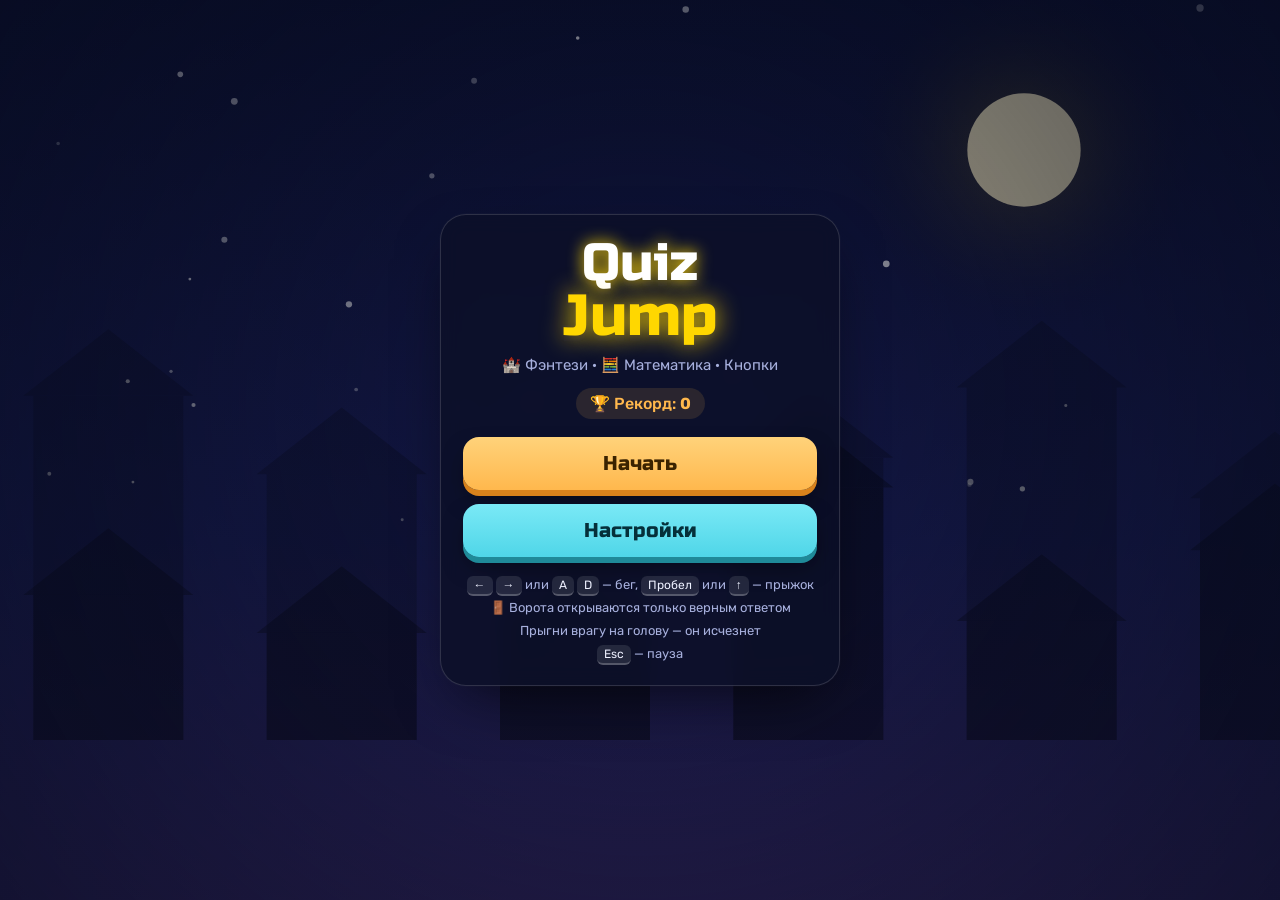
<file: index.html>
<!DOCTYPE html>
<html lang="ru">
<head>
  <meta charset="UTF-8">
  <meta name="viewport" content="width=device-width, initial-scale=1.0, viewport-fit=cover">
  <title>Quiz Jump</title>
  <!-- Подключаем файл с оформлением.
       ?v=7 — номер версии: меняем его при каждом обновлении игры,
       чтобы браузер не брал старый файл из кэша -->
  <link rel="stylesheet" href="style.css?v=7">
</head>
<body>

<!-- ↓↓↓ Для CodePen копируйте в окно HTML всё, что ниже этой строки ↓↓↓
     Только эту часть! CodePen сам подключает style.css и script.js.
     Если скопировать строки <link> или <script src>, игра загрузится дважды
     и появится ошибка «Identifier ... has already been declared». -->

<!-- «Сцена» — рамка игры. Внутри холст (canvas) и все экраны поверх него -->
<div class="stage" id="stage">

  <!-- Холст: здесь JavaScript рисует уровень, героя, врагов и ворота -->
  <canvas id="gameCanvas"></canvas>

  <!-- Панель во время игры -->
  <div class="hud hidden" id="hud">
    <div class="hud-top">
      <div class="hud-left">
        <div class="hud-box">
          <span class="hud-label">Жизни</span>
          <b class="hearts" id="lives">❤️❤️❤️</b>
        </div>
        <div class="hud-box">
          <span class="hud-label" id="starLabel">⭐ Звёзды</span>
          <b id="stars">0</b>
        </div>
      </div>
      <div class="hud-box hud-center">
        <span class="hud-label">Очки</span>
        <b id="score">0</b>
      </div>
      <div class="hud-right">
        <div class="hud-box">
          <span class="hud-label">Уровень</span>
          <b id="level">1</b>
        </div>
        <button class="icon-btn" id="pauseButton" type="button" aria-label="Пауза">
          <svg viewBox="0 0 24 24" width="22" height="22"><rect x="6" y="5" width="4" height="14" rx="1.5" fill="currentColor"/><rect x="14" y="5" width="4" height="14" rx="1.5" fill="currentColor"/></svg>
        </button>
      </div>
    </div>
    <!-- Улучшения, которые уже взяли -->
    <div class="weapon" id="perkChips" style="bottom: 92px;"></div>
    <!-- Кнопки для телефона: влево, вправо, прыжок -->
    <div class="touch-controls">
      <div class="touch-group">
        <button class="touch-btn" id="leftButton" type="button" aria-label="Влево">◀</button>
        <button class="touch-btn" id="rightButton" type="button" aria-label="Вправо">▶</button>
      </div>
      <button class="touch-btn" id="jumpButton" type="button" aria-label="Прыжок">⤒</button>
    </div>
  </div>

  <!-- Обратный отсчёт 3 - 2 - 1 -->
  <div class="countdown hidden" id="countdown"></div>

  <!-- Всплывающая надпись -->
  <div class="toast" id="toast"></div>

  <!-- ЭКРАН 1. Стартовое меню -->
  <section class="screen" id="menuScreen">
    <div class="card">
      <h1 class="title">
        <span class="title-top">Quiz</span>
        <span class="title-bottom">Jump</span>
      </h1>
      <p class="subtitle" id="menuInfo">Прыгай, собирай звёзды и открывай ворота ответами!</p>
      <div class="best">🏆 Рекорд: <b id="menuBest">0</b></div>
      <div class="buttons">
        <button class="btn" id="startButton" type="button">Начать</button>
        <button class="btn btn-secondary" id="settingsButton" type="button">Настройки</button>
      </div>
      <div class="howto">
        <div><kbd>←</kbd> <kbd>→</kbd> или <kbd>A</kbd> <kbd>D</kbd> — бег, <kbd>Пробел</kbd> или <kbd>↑</kbd> — прыжок</div>
        <div>🚪 Ворота открываются только верным ответом</div>
        <div>Прыгни врагу на голову — он исчезнет</div>
        <div><kbd>Esc</kbd> — пауза</div>
      </div>
    </div>
  </section>

  <!-- ЭКРАН 2. Выбор сложности -->
  <section class="screen hidden" id="difficultyScreen">
    <div class="card card-wide">
      <h2 class="screen-title">Выбери предмет и сложность</h2>
      <h3 class="pick-title">Предмет</h3>
      <div class="options options-cards subject-pick" id="subjectQuick"></div>
      <h3 class="pick-title">Сложность</h3>
      <div class="choice-grid" id="difficultyChoices"></div>
    </div>
  </section>

  <!-- ЭКРАН 3. Вопрос (квиз) -->
  <section class="screen hidden" id="quizScreen">
    <div class="card quiz-card" id="quizCard">
      <div class="quiz-subject" id="quizSubject">🧮 Математика</div>
      <div class="quiz-question" id="quizQuestion">8 × 7 = ?</div>
      <div class="quiz-options" id="quizOptions"></div>
      <form class="quiz-form hidden" id="quizForm" autocomplete="off">
        <input class="quiz-input" id="quizInput" type="text" placeholder="Ответ" autocomplete="off" autocapitalize="characters" spellcheck="false">
        <button class="btn btn-small" type="submit">Ответить ⏎</button>
      </form>
      <div class="quiz-hint" id="quizHint">Верный ответ откроет ворота!</div>
    </div>
  </section>

  <!-- ЭКРАН 4. Улучшения после волны -->
  <section class="screen hidden" id="perkScreen">
    <div class="card card-wide">
      <h2 class="screen-title">Уровень пройден! Выбери улучшение</h2>
      <div class="choice-grid" id="perkChoices"></div>
    </div>
  </section>

  <!-- ЭКРАН 5. Настройки -->
  <section class="screen screen-settings hidden" id="settingsScreen">
    <div class="settings-panel">
      <div class="settings-header">
        <h2>Настройки</h2>
        <button class="icon-btn" id="settingsClose" type="button" aria-label="Закрыть">✕</button>
      </div>

      <div class="setting">
        <h3>Мир</h3>
        <div class="options options-cards" id="themeOptions"></div>
      </div>

      <div class="setting">
        <h3>Предмет</h3>
        <div class="options options-cards" id="subjectOptions"></div>
      </div>

      <div class="setting">
        <h3>Как отвечать</h3>
        <div class="options options-cards" id="inputOptions"></div>
      </div>

      <div class="setting">
        <h3>Звук</h3>
        <div class="row">
          <label class="switch">
            <input type="checkbox" id="soundToggle">
            <span class="switch-slider"></span>
          </label>
          <input class="volume" type="range" id="volumeRange" min="0" max="100" step="5" aria-label="Громкость">
        </div>
      </div>

      <div class="settings-footer">
        <button class="btn btn-ghost btn-small" id="resetBestButton" type="button">Сбросить рекорд</button>
        <button class="btn btn-small" id="settingsDone" type="button">Готово</button>
      </div>
    </div>
  </section>

  <!-- ЭКРАН 6. Пауза -->
  <section class="screen hidden" id="pauseScreen">
    <div class="card">
      <h2 class="screen-title">Пауза</h2>
      <div class="buttons">
        <button class="btn" id="resumeButton" type="button">Продолжить</button>
        <button class="btn btn-secondary" id="pauseMenuButton" type="button">В меню</button>
      </div>
    </div>
  </section>

  <!-- ЭКРАН 7. Игра окончена -->
  <section class="screen hidden" id="gameOverScreen">
    <div class="card">
      <h2 class="over-title">GAME OVER</h2>
      <div class="new-record hidden" id="newRecord">Новый рекорд!</div>
      <div class="stats">
        <div class="stat"><span>Очки</span><b id="finalScore">0</b></div>
        <div class="stat"><span>Уровни</span><b id="finalLevels">0</b></div>
        <div class="stat"><span>Ответы</span><b id="finalAnswers">0</b></div>
      </div>
      <div class="best">🏆 Рекорд: <b id="finalBest">0</b></div>
      <div class="buttons">
        <button class="btn" id="restartButton" type="button">Рестарт</button>
        <button class="btn btn-secondary" id="overMenuButton" type="button">В меню</button>
      </div>
    </div>
  </section>

</div>

<!-- ↑↑↑ Для CodePen копируйте до этой строки (строку <script> ниже — НЕ копировать) ↑↑↑ -->

<!-- Подключаем файл с логикой игры (номер версии — как у style.css) -->
<script src="script.js?v=7"></script>
</body>
</html>
</file>
<file: style.css>
/* =========================================================
   QUIZ JUMP (ПЛАТФОРМЕР) — оформление (цвета, шрифты, экраны, кнопки)
   ========================================================= */

/* Шрифты Google Fonts: Russo One — заголовки и цифры, Rubik — текст */
@import url('https://fonts.googleapis.com/css2?family=Russo+One&family=Rubik:wght@400;500;700&display=swap');

/* ---------- Цвета игры (переменные) ---------- */
/* --accent JavaScript меняет под выбранный мир */
:root {
  --bg: #070b1f;
  --panel: rgba(12, 16, 40, 0.84);
  --line: rgba(255, 255, 255, 0.14);
  --text: #eef1ff;
  --dim: #a7b0dd;
  --accent: #00ffff;
  --amber: #ffb84d;
  --amber-light: #ffd27a;
  --amber-dark: #d9821c;
  --cyan: #4fd6e8;
  --cyan-dark: #1f8a99;
  --good: #39d97a;
  --bad: #ff4d6d;
  --outline: #0d1030;
}

* {
  box-sizing: border-box;
}

html,
body {
  margin: 0;
  height: 100%;
}

body {
  display: flex;
  align-items: center;
  justify-content: center;
  overflow: hidden;
  background:
    radial-gradient(900px 600px at 20% -10%, #1c2560 0%, transparent 60%),
    radial-gradient(800px 600px at 100% 100%, #2a1450 0%, transparent 55%),
    var(--bg);
  color: var(--text);
  font-family: 'Rubik', sans-serif;
  user-select: none;
  -webkit-user-select: none;
  -webkit-tap-highlight-color: transparent;
}

/* ---------- Сцена и холст ---------- */
/* Размер сцены задаёт JavaScript (функция resizeGame) */
.stage {
  position: relative;
  overflow: hidden;
  box-shadow: 0 0 80px rgba(0, 0, 0, 0.6);
  touch-action: none; /* чтобы касание не прокручивало страницу */
}

#gameCanvas {
  display: block;
  width: 100%;
  height: 100%;
}

.hidden {
  display: none !important;
}

/* ---------- Панель во время игры (HUD) ---------- */
.hud {
  position: absolute;
  inset: 0;
  padding: 12px;
  pointer-events: none; /* касания проходят сквозь панель */
}

.hud-top {
  display: flex;
  justify-content: space-between;
  align-items: flex-start;
  gap: 8px;
}

.hud-box {
  display: flex;
  flex-direction: column;
  padding: 6px 12px;
  border: 1px solid var(--line);
  border-radius: 14px;
  background: var(--panel);
  backdrop-filter: blur(8px);
}

.hud-label {
  color: var(--dim);
  font-size: 11px;
  font-weight: 700;
  letter-spacing: 0.04em;
  text-transform: uppercase;
  white-space: nowrap;
}

.hud-box b {
  font-family: 'Russo One', sans-serif;
  font-size: 22px;
  font-weight: 400;
  line-height: 1.15;
}

.hud-hp {
  min-width: 140px;
}

.hud-hp b {
  font-size: 14px;
}

.hud-center {
  align-items: center;
}

.hud-center b {
  color: var(--accent);
  text-shadow: 0 0 12px var(--accent);
}

.hud-right {
  display: flex;
  gap: 8px;
  align-items: flex-start;
}

.bar {
  height: 10px;
  margin: 5px 0 3px;
  border-radius: 999px;
  background: rgba(255, 255, 255, 0.12);
  overflow: hidden;
}

.bar-fill {
  width: 100%;
  height: 100%;
  border-radius: 999px;
  background: linear-gradient(90deg, var(--bad), #ff9f43, var(--good));
  background-size: 300% 100%;
  transition: width 0.25s;
}

.weapon {
  position: absolute;
  left: 12px;
  bottom: 12px;
  display: flex;
  flex-wrap: wrap;
  gap: 6px;
  max-width: calc(100% - 24px);
}

.chip {
  padding: 4px 10px;
  border: 1px solid var(--line);
  border-radius: 999px;
  background: var(--panel);
  font-size: 12px;
  font-weight: 500;
  white-space: nowrap;
}

.boss-bar {
  position: absolute;
  top: 78px;
  left: 50%;
  width: min(420px, 80%);
  transform: translateX(-50%);
  text-align: center;
  font-family: 'Russo One', sans-serif;
  font-size: 14px;
  color: var(--bad);
  text-shadow: 0 0 10px var(--bad);
}

.boss-bar .bar {
  height: 12px;
  border: 1px solid rgba(255, 77, 109, 0.6);
}

.boss-bar .bar-fill {
  background: linear-gradient(90deg, #ff2a5c, #ff7a45);
}

.icon-btn {
  pointer-events: auto;
  display: grid;
  place-items: center;
  width: 44px;
  height: 44px;
  border: 1px solid var(--line);
  border-radius: 14px;
  background: var(--panel);
  color: #fff;
  font-size: 18px;
  cursor: pointer;
  backdrop-filter: blur(8px);
}

/* ---------- Экраны ---------- */
.screen {
  position: absolute;
  inset: 0;
  display: flex;
  align-items: center;
  justify-content: center;
  padding: 14px;
  background: radial-gradient(circle at 50% 45%, rgba(7, 11, 31, 0.3), rgba(7, 11, 31, 0.75));
  animation: fadeIn 0.2s ease;
}

.card {
  width: min(400px, 100%);
  max-height: 100%;
  overflow-y: auto;
  padding: 24px 22px;
  border: 1px solid var(--line);
  border-radius: 26px;
  background: var(--panel);
  box-shadow: 0 24px 60px -20px rgba(0, 0, 0, 0.7), 0 0 0 1px rgba(255, 255, 255, 0.02);
  backdrop-filter: blur(10px);
  text-align: center;
  animation: rise 0.3s cubic-bezier(0.2, 0.9, 0.3, 1.2);
}

.card-wide {
  width: min(720px, 100%);
}

/* Заголовок игры с неоновым свечением в цвет мира */
.title {
  margin: 0 0 6px;
  font-family: 'Russo One', sans-serif;
  font-weight: 400;
  line-height: 0.95;
}

.title span {
  display: block;
  -webkit-text-stroke: 5px var(--outline);
  paint-order: stroke fill;
}

.title-top {
  font-size: 52px;
  color: #fff;
  text-shadow: 0 0 16px var(--accent), 0 6px 0 var(--outline);
}

.title-bottom {
  font-size: 58px;
  color: var(--accent);
  text-shadow: 0 0 24px var(--accent), 0 6px 0 var(--outline);
}

.subtitle {
  margin: 12px 0 14px;
  color: var(--dim);
  font-size: 15px;
}

.best {
  display: inline-block;
  margin-bottom: 18px;
  padding: 6px 14px;
  border-radius: 999px;
  background: rgba(255, 184, 77, 0.12);
  color: var(--amber);
  font-weight: 500;
}

.screen-title {
  margin: 0 0 16px;
  font-family: 'Russo One', sans-serif;
  font-size: 28px;
  font-weight: 400;
}

.buttons {
  display: flex;
  flex-direction: column;
  gap: 14px;
}

.howto {
  display: grid;
  gap: 8px;
  margin-top: 20px;
  color: var(--dim);
  font-size: 13px;
}

kbd {
  padding: 2px 7px;
  border-radius: 6px;
  background: rgba(255, 255, 255, 0.1);
  border-bottom: 2px solid rgba(255, 255, 255, 0.22);
  color: var(--text);
  font-family: inherit;
  font-size: 12px;
}

/* ---------- Кнопки (объёмные, «нажимаются» вниз) ---------- */
.btn {
  padding: 14px 28px;
  border: 0;
  border-radius: 16px;
  background: linear-gradient(180deg, var(--amber-light), var(--amber));
  box-shadow: 0 6px 0 var(--amber-dark), 0 12px 24px -6px rgba(0, 0, 0, 0.5);
  color: #3b2300;
  font-family: 'Russo One', sans-serif;
  font-size: 20px;
  cursor: pointer;
  transition: transform 0.1s, box-shadow 0.1s, filter 0.15s;
}

.btn:hover {
  filter: brightness(1.07);
}

.btn:active {
  transform: translateY(4px);
  box-shadow: 0 2px 0 var(--amber-dark);
}

.btn-secondary {
  background: linear-gradient(180deg, #7ae9f6, var(--cyan));
  box-shadow: 0 6px 0 var(--cyan-dark), 0 12px 24px -6px rgba(0, 0, 0, 0.5);
  color: #05303a;
}

.btn-secondary:active {
  box-shadow: 0 2px 0 var(--cyan-dark);
}

.btn-ghost {
  background: rgba(255, 255, 255, 0.08);
  box-shadow: none;
  color: var(--dim);
}

.btn-ghost:active {
  box-shadow: none;
}

.btn-small {
  padding: 11px 18px;
  font-size: 15px;
}

/* ---------- Карточки выбора: герои, сложность, улучшения ---------- */
.choice-grid {
  display: grid;
  grid-template-columns: repeat(auto-fit, minmax(170px, 1fr));
  gap: 12px;
}

.choice {
  display: flex;
  flex-direction: column;
  align-items: center;
  gap: 6px;
  padding: 16px 12px;
  border: 2px solid var(--line);
  border-radius: 20px;
  background: rgba(255, 255, 255, 0.05);
  color: var(--text);
  font-family: inherit;
  cursor: pointer;
  transition: transform 0.15s, border-color 0.15s, box-shadow 0.15s;
}

.choice:hover,
.choice:focus-visible {
  transform: translateY(-4px);
  border-color: var(--accent);
  box-shadow: 0 0 22px -4px var(--accent);
  outline: none;
}

.choice-icon {
  font-size: 46px;
  line-height: 1.1;
}

.choice-title {
  font-family: 'Russo One', sans-serif;
  font-size: 18px;
}

.choice-desc {
  color: var(--dim);
  font-size: 13px;
  line-height: 1.35;
}

.choice-stats {
  display: grid;
  gap: 3px;
  width: 100%;
  margin-top: 4px;
  font-size: 12px;
  text-align: left;
}

.stat-row {
  display: flex;
  align-items: center;
  gap: 6px;
}

.stat-row span {
  width: 64px;
  color: var(--dim);
}

.stat-dots {
  letter-spacing: 1px;
  color: var(--accent);
}

/* ---------- Окно вопроса ---------- */
.quiz-card {
  width: min(460px, 100%);
  border-color: var(--accent);
  box-shadow: 0 0 40px -10px var(--accent), 0 24px 60px -20px rgba(0, 0, 0, 0.7);
}

.quiz-subject {
  color: var(--dim);
  font-size: 14px;
  font-weight: 700;
  letter-spacing: 0.06em;
  text-transform: uppercase;
}

.quiz-question {
  margin: 14px 0 18px;
  font-family: 'Russo One', sans-serif;
  font-size: 40px;
  letter-spacing: 0.04em;
  word-break: break-word;
}

.quiz-question small {
  display: block;
  margin-top: 6px;
  color: var(--dim);
  font-family: 'Rubik', sans-serif;
  font-size: 15px;
  letter-spacing: 0;
}

.quiz-options {
  display: grid;
  grid-template-columns: 1fr 1fr;
  gap: 12px;
}

.quiz-option {
  min-height: 64px;
  padding: 12px;
  border: 2px solid var(--line);
  border-radius: 18px;
  background: rgba(255, 255, 255, 0.07);
  color: #fff;
  font-family: 'Russo One', sans-serif;
  font-size: 24px;
  cursor: pointer;
  transition: transform 0.12s, border-color 0.12s, background 0.12s;
}

.quiz-option:hover {
  transform: translateY(-3px);
  border-color: var(--accent);
  background: rgba(255, 255, 255, 0.12);
}

.quiz-option.right {
  border-color: var(--good);
  background: rgba(57, 217, 122, 0.3);
}

.quiz-option.wrong {
  border-color: var(--bad);
  background: rgba(255, 77, 109, 0.3);
}

.quiz-form {
  display: flex;
  gap: 10px;
}

.quiz-input {
  flex: 1;
  min-width: 0;
  padding: 14px 16px;
  border: 2px solid var(--accent);
  border-radius: 16px;
  outline: none;
  background: rgba(0, 0, 0, 0.35);
  color: #fff;
  font-family: 'Russo One', sans-serif;
  font-size: 24px;
  text-align: center;
  text-transform: uppercase;
}

.quiz-hint {
  margin-top: 14px;
  color: var(--dim);
  font-size: 13px;
}

/* Окно мигает красным при неверном ответе и зелёным при верном */
.quiz-card.flash-bad {
  animation: flashBad 0.6s ease;
}

.quiz-card.flash-good {
  animation: flashGood 0.5s ease;
}

/* ---------- Экран настроек ---------- */
.screen-settings {
  justify-content: flex-end;
  align-items: stretch;
  background: linear-gradient(90deg, transparent 30%, rgba(7, 11, 31, 0.6));
}

.settings-panel {
  width: min(420px, 100%);
  max-height: 100%;
  overflow-x: hidden;
  overflow-y: auto;
  padding: 18px 20px 20px;
  border: 1px solid var(--line);
  border-radius: 24px;
  background: var(--panel);
  backdrop-filter: blur(10px);
  animation: slideIn 0.3s ease;
}

.settings-header {
  display: flex;
  justify-content: space-between;
  align-items: center;
}

.settings-header h2 {
  margin: 0;
  font-family: 'Russo One', sans-serif;
  font-size: 24px;
  font-weight: 400;
}

.setting {
  padding: 12px 0;
  border-bottom: 1px solid var(--line);
}

.setting h3 {
  margin: 0 0 10px;
  color: var(--dim);
  font-size: 12px;
  font-weight: 700;
  letter-spacing: 0.06em;
  text-transform: uppercase;
}

.row {
  display: flex;
  align-items: center;
  justify-content: space-between;
  gap: 16px;
}

.options {
  display: flex;
  flex-wrap: wrap;
  gap: 8px;
}

.options-cards .option {
  flex: 1;
  min-width: 100px;
}

.option {
  display: flex;
  flex-direction: column;
  align-items: center;
  gap: 4px;
  padding: 10px 8px;
  border: 2px solid transparent;
  border-radius: 14px;
  background: rgba(255, 255, 255, 0.05);
  color: var(--dim);
  font-family: inherit;
  font-size: 12px;
  cursor: pointer;
  transition: transform 0.15s, border-color 0.15s, background 0.15s;
}

.option:hover {
  transform: translateY(-2px);
}

.option.selected {
  border-color: var(--accent);
  background: rgba(255, 255, 255, 0.1);
  color: #fff;
}

.option-icon {
  font-size: 26px;
}

.option-title {
  color: #fff;
  font-size: 14px;
  font-weight: 700;
}

.settings-footer {
  display: flex;
  justify-content: space-between;
  gap: 10px;
  padding-top: 16px;
}

/* Переключатель (вкл/выкл) */
.switch {
  position: relative;
  flex-shrink: 0;
  width: 52px;
  height: 30px;
  cursor: pointer;
}

.switch input {
  position: absolute;
  opacity: 0;
}

.switch-slider {
  position: absolute;
  inset: 0;
  border-radius: 999px;
  background: rgba(255, 255, 255, 0.15);
  transition: background 0.2s;
}

.switch-slider::before {
  content: '';
  position: absolute;
  top: 4px;
  left: 4px;
  width: 22px;
  height: 22px;
  border-radius: 50%;
  background: #fff;
  transition: transform 0.2s;
}

.switch input:checked + .switch-slider {
  background: var(--amber);
}

.switch input:checked + .switch-slider::before {
  transform: translateX(22px);
}

.volume {
  flex: 1;
  accent-color: var(--amber);
}

.volume:disabled {
  opacity: 0.35;
}

/* ---------- Экран «Игра окончена» ---------- */
.over-title {
  margin: 0 0 14px;
  font-family: 'Russo One', sans-serif;
  font-size: 46px;
  font-weight: 400;
  color: var(--bad);
  -webkit-text-stroke: 4px var(--outline);
  paint-order: stroke fill;
  text-shadow: 0 0 24px var(--bad);
}

.stats {
  display: flex;
  gap: 10px;
  margin-bottom: 14px;
}

.stat {
  flex: 1;
  padding: 10px 6px;
  border-radius: 16px;
  background: rgba(255, 255, 255, 0.07);
}

.stat span {
  display: block;
  color: var(--dim);
  font-size: 12px;
}

.stat b {
  font-family: 'Russo One', sans-serif;
  font-size: 28px;
  font-weight: 400;
}

.new-record {
  display: inline-block;
  margin-bottom: 14px;
  padding: 6px 16px;
  border-radius: 999px;
  background: linear-gradient(90deg, var(--accent), var(--amber));
  color: #10132e;
  font-weight: 700;
  animation: pulse 1s ease-in-out infinite;
}

/* ---------- Обратный отсчёт и всплывающая надпись ---------- */
.countdown {
  position: absolute;
  inset: 0;
  display: grid;
  place-items: center;
  pointer-events: none;
  font-family: 'Russo One', sans-serif;
  font-size: 150px;
  color: #fff;
  -webkit-text-stroke: 6px var(--outline);
  paint-order: stroke fill;
  text-shadow: 0 0 30px var(--accent), 0 8px 0 var(--outline);
}

.countdown span {
  animation: countPop 0.7s ease-out both;
}

.countdown .go {
  font-size: 90px;
  color: var(--accent);
}

.toast {
  position: absolute;
  top: 26%;
  left: 50%;
  transform: translateX(-50%);
  opacity: 0;
  pointer-events: none;
  white-space: nowrap;
  font-family: 'Russo One', sans-serif;
  font-size: 30px;
  color: #fff;
  -webkit-text-stroke: 4px var(--outline);
  paint-order: stroke fill;
  text-shadow: 0 0 18px var(--accent);
}

.toast.show {
  animation: toast 1.6s ease both;
}

/* ---------- Анимации ---------- */
@keyframes fadeIn {
  from { opacity: 0; }
  to { opacity: 1; }
}

@keyframes rise {
  from { opacity: 0; transform: translateY(24px) scale(0.96); }
  to { opacity: 1; transform: none; }
}

@keyframes slideIn {
  from { opacity: 0; transform: translateX(40px); }
  to { opacity: 1; transform: none; }
}

@keyframes pulse {
  0%, 100% { transform: scale(1); }
  50% { transform: scale(1.07); }
}

@keyframes flashBad {
  0%, 100% { background: var(--panel); }
  20%, 60% { background: rgba(255, 77, 109, 0.75); }
  40%, 80% { background: rgba(255, 77, 109, 0.25); }
}

@keyframes flashGood {
  0%, 100% { background: var(--panel); }
  40% { background: rgba(57, 217, 122, 0.6); }
}

@keyframes countPop {
  0% { opacity: 0; transform: scale(2.2); }
  30% { opacity: 1; transform: scale(1); }
  80% { opacity: 1; transform: scale(0.95); }
  100% { opacity: 0; transform: scale(0.7); }
}

@keyframes toast {
  0% { opacity: 0; transform: translate(-50%, 20px) scale(0.8); }
  15% { opacity: 1; transform: translate(-50%, 0) scale(1.05); }
  25% { transform: translate(-50%, 0) scale(1); }
  80% { opacity: 1; }
  100% { opacity: 0; transform: translate(-50%, -20px); }
}

/* ---------- Телефоны ---------- */
@media (max-width: 640px) {
  .screen-settings {
    align-items: flex-end;
    padding: 10px;
  }

  .settings-panel {
    max-height: 80%;
  }

  .hud-hp {
    min-width: 110px;
  }

  .hud-box b {
    font-size: 18px;
  }

  .title-top { font-size: 42px; }
  .title-bottom { font-size: 46px; }
  .quiz-question { font-size: 32px; }
  .quiz-option { font-size: 20px; }
  .choice-grid { grid-template-columns: 1fr; }
  .choice { flex-direction: row; text-align: left; }
  .choice-icon { font-size: 38px; }
  .countdown { font-size: 120px; }
}

/* Если в системе включено «уменьшить движение» */
@media (prefers-reduced-motion: reduce) {
  .new-record {
    animation: none;
  }
}

/* =========================================================
   ДОПОЛНЕНИЯ ДЛЯ ПЛАТФОРМЕРА
   ========================================================= */

.hud-left,
.hud-right {
  display: flex;
  gap: 8px;
  align-items: flex-start;
}

.hearts {
  font-size: 20px;
  letter-spacing: 2px;
}

/* Кнопки управления для телефона */
.touch-controls {
  position: absolute;
  left: 0;
  right: 0;
  bottom: 14px;
  display: flex;
  justify-content: space-between;
  padding: 0 14px;
  pointer-events: none;
}

.touch-group {
  display: flex;
  gap: 12px;
}

.touch-btn {
  width: 64px;
  height: 64px;
  border: 2px solid var(--line);
  border-radius: 50%;
  background: rgba(12, 16, 40, 0.55);
  color: #fff;
  font-size: 26px;
  pointer-events: auto;
  touch-action: none;
  backdrop-filter: blur(6px);
}

.touch-btn.pressed {
  border-color: var(--accent);
  background: rgba(255, 255, 255, 0.18);
}

/* На компьютере с мышью кнопки не нужны */
@media (hover: hover) and (pointer: fine) {
  .touch-controls {
    display: none;
  }
}

@media (max-width: 700px) {
  .hud {
    padding: 6px;
  }

  .hud-box {
    padding: 3px 7px;
  }

  .hud-label {
    font-size: 8px;
  }

  .hud-box b,
  .hearts {
    font-size: 14px;
  }

  .icon-btn {
    width: 34px;
    height: 34px;
  }
}

/* =========================================================
   РОВНАЯ ВЕРХНЯЯ ПАНЕЛЬ И ЭКРАНЫ
   ========================================================= */

/* Сетка: левая и правая колонки одинаковой ширины (1fr),
   поэтому средний блок стоит точно по центру */
.hud-top {
  display: grid;
  grid-template-columns: 1fr auto 1fr;
  align-items: start;
}

.hud-top > :first-child {
  justify-self: start;
}

.hud-top > :last-child {
  justify-self: end;
}

.hud-left,
.hud-right {
  display: flex;
  gap: 8px;
  align-items: stretch;
}

/* Все блоки одной высоты, содержимое по центру */
.hud-top .hud-box {
  justify-content: center;
  min-width: 80px;
  height: 54px;
  text-align: center;
}

.hud-top .hud-label {
  line-height: 16px;
}

.hud-top .icon-btn {
  width: 54px;
  height: 54px;
}

/* Экраны (меню, вопрос, улучшения, настройки…) — на всё окно,
   даже если игровое поле на телефоне узкой полосой */
.screen {
  position: fixed;
}

/* Длинные подсказки переносятся, а не обрезаются краем экрана */
.toast {
  width: max-content;
  max-width: 92%;
  white-space: normal;
  text-align: center;
  line-height: 1.15;
}

@media (max-width: 700px) {
  .hud-top .hud-box {
    min-width: 0;
    height: 38px;
    padding: 2px 8px;
  }

  .hud-top .hud-label {
    line-height: 12px;
  }

  .hud-top .icon-btn {
    width: 38px;
    height: 38px;
  }

  .hud-left,
  .hud-right {
    gap: 4px;
  }
}

/* ---------- Предмет на экране сложности и длинные вопросы ---------- */
.pick-title {
  margin: 4px 0 10px;
  color: var(--dim);
  font-size: 12px;
  font-weight: 700;
  letter-spacing: 0.06em;
  text-align: left;
  text-transform: uppercase;
}

.subject-pick {
  margin-bottom: 16px;
}

/* Предметы ровной сеткой: 4 в ряд, на телефоне 2 × 2 */
.subject-pick,
#subjectOptions {
  display: grid;
  grid-template-columns: repeat(4, minmax(0, 1fr));
}

#subjectOptions {
  grid-template-columns: repeat(2, minmax(0, 1fr));
}

@media (max-width: 560px) {
  .subject-pick {
    grid-template-columns: repeat(2, minmax(0, 1fr));
  }
}

/* Длинный вопрос (история) — шрифт меньше, переносится по словам */
.quiz-question.long {
  font-size: 26px;
  line-height: 1.25;
  letter-spacing: 0;
}

/* Длинные варианты ответа — шрифт меньше */
.quiz-options.long .quiz-option {
  font-size: 17px;
}

@media (max-width: 640px) {
  .quiz-question.long {
    font-size: 21px;
  }

  .quiz-options.long .quiz-option {
    font-size: 15px;
  }
}
</file>
